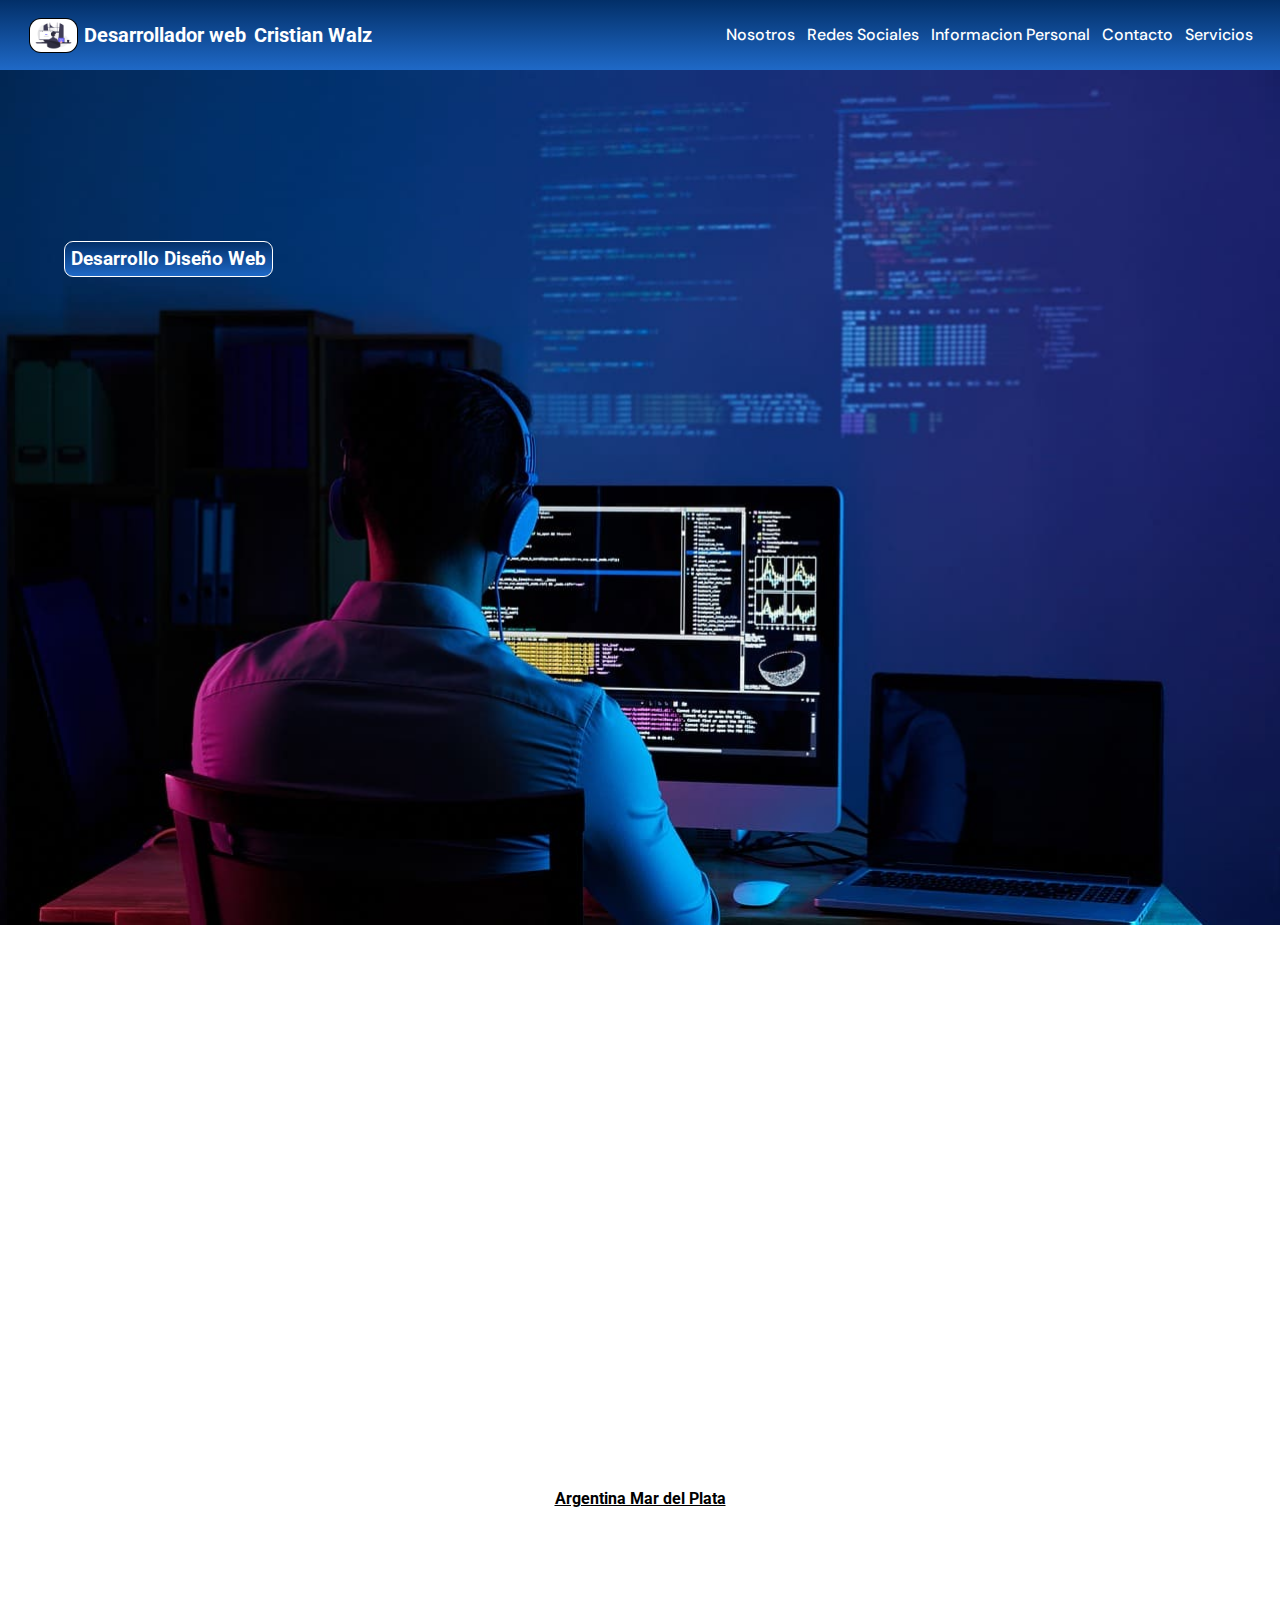
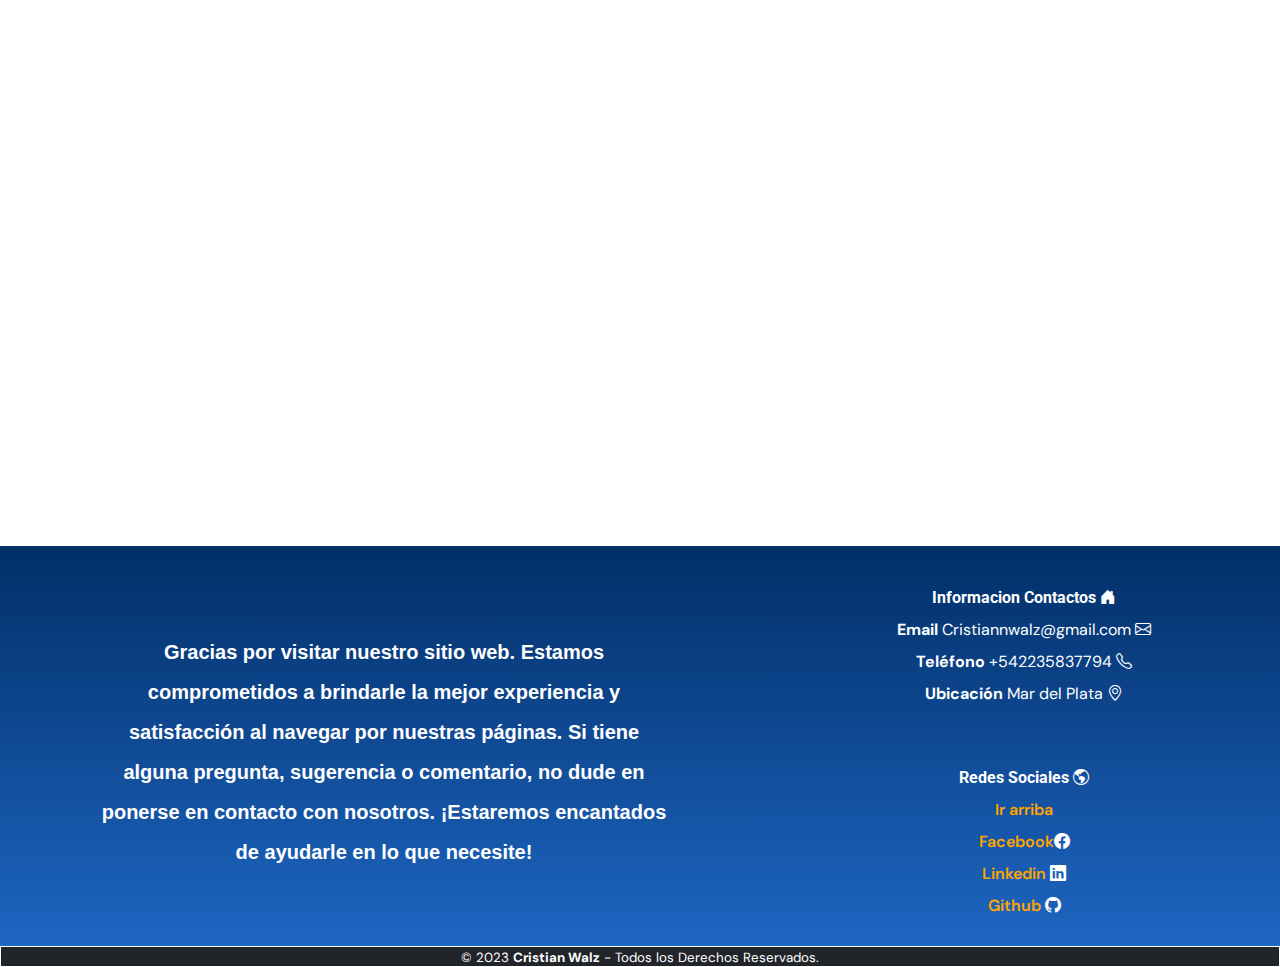
<file: index.html>
<!DOCTYPE html>
<html lang="en">
  <head>
    <meta charset="UTF-8" />
    <meta http-equiv="X-UA-Compatible" content="IE=edge" />
    <meta name="viewport" content="width=device-width, initial-scale=1.0" />
    <meta name="description" content="Diseño web y páginas web a medida - Mar del Plata">
    <title>Nosotros / Diseño Web Mar del Plata</title>
    <link
      rel="stylesheet"
      href="https://cdn.jsdelivr.net/npm/bootstrap-icons@1.10.5/font/bootstrap-icons.css"
    />
    <link
      href="https://cdn.jsdelivr.net/npm/bootstrap@5.3.0-alpha3/dist/css/bootstrap.min.css"
      rel="stylesheet"
      integrity="sha384-KK94CHFLLe+nY2dmCWGMq91rCGa5gtU4mk92HdvYe+M/SXH301p5ILy+dN9+nJOZ"
      crossorigin="anonymous"
    />
    <link rel="preconnect" href="https://fonts.googleapis.com">
    <link rel="preconnect" href="https://fonts.gstatic.com" crossorigin>
    <link href="https://fonts.googleapis.com/css2?family=DM+Sans:wght@500&family=Roboto+Slab:wght@300;400;500;600&family=Roboto:wght@300;400;500&display=swap" rel="stylesheet">
    <link rel="stylesheet" href="css/styles.css">
  </head>
  <body>
    <header class="header-wrapper">
      <div class="left-container">
        <img class="img__left" src="./img/iconoindex.png" alt="Logo" />
        <div class="titles">
          <h1 class="titles__index">Desarrollador web</h1>
          <h2 class="titles__index">Cristian Walz</h2>
        </div>
      </div>
      <nav>
        <ul class="nav-index">
          <li class="list__index"><a href="./index.html">Nosotros</a></li>
          <li class="list__index">
            <a href="./pages/redesociales.html">Redes Sociales</a>
          </li>
          <li class="list__index">
            <a href="./pages/informacionpersonal.html">Informacion Personal</a>
          </li>
          <li class="list__index">
            <a href="./pages/contacto.html">Contacto</a>
          </li>
          <li class="list__index">
            <a href="./pages/servicios.html">Servicios</a>
          </li>
        </ul>
      </nav>
    </header>
    <main>
      <section>
        <div class="wrapper-index">
          <h3 class="wrapper-index__title">Desarrollo Diseño Web</h3>
          <img class="wrapper-index__img" src="./img/desarrollo.jpg" alt="" />
        </div>
        <div class="wrapper-center">
          <div class="container-text-center">
            <h2 class="container-text-center__title1">DISEÑO WEB</h2>
            <h3 class="container-text-center__title">
              ¿Que es el <span class="container-text-center__disenio">Diseño Web</span> y
              porque lo necesito?
            </h3>
            <p class="container-text-center__description">
              Diseño web es la integración de textos, gráficos, imágenes, vídeo,
              animaciones, sonido para poder ser tratado digitalmente. Llevadas
              a cabo por profesionales con el fin de elaborar estructura de
              sitios y páginas web. El diseño web es diferente del desarrollo
              web, que se refiere a la codificación real para que un sitio web
              funcione. La importancia del diseño web es clara, es la vidridera
              de su negocio hacia el cliente. Un Diseño de sitio web es una
              parte importante de la estrategia de marketing de cualquier
              empresa y debe diseñarse pensando en el usuario/ cliente.-
            </p>
              <button class="container-text-center__btn"><a href="https://wa.me/542235837794?text=Hola%20te%20contacto%20por%20la%20p%C3%A1gina%20web">Whatsapp <i class="bi bi-whatsapp"></i></a></button>
            </div>
            <div class="wrapper-center__container">
              <img
                class="wrapper-center__img"
                src="./img/Programando.png"
                alt="Computadora"
              />
            </div>
        </div>
      </section>
      <div class="container-iframe">
        <h4 class="container-iframe__title">Argentina Mar del Plata</h4>
        <iframe
          class="container-iframe__iframe"
          src="https://www.google.com/maps/embed?pb=!1m14!1m12!1m3!1d35561.46586065419!2d-57.60377087127283!3d-38.018668815677195!2m3!1f0!2f0!3f0!3m2!1i1024!2i768!4f13.1!5e0!3m2!1ses!2sar!4v1684777776491!5m2!1ses!2sar"
          width="600"
          height="450"
          style="border: 0"
          allowfullscreen=""
          loading="lazy"
          referrerpolicy="no-referrer-when-downgrade"
        ></iframe>
    </main>
    <script
      src="https://cdn.jsdelivr.net/npm/bootstrap@5.3.0-alpha3/dist/js/bootstrap.bundle.min.js"
      integrity="sha384-ENjdO4Dr2bkBIFxQpeoTz1HIcje39Wm4jDKdf19U8gI4ddQ3GYNS7NTKfAdVQSZe"
      crossorigin="anonymous"
    ></script>
    <footer class="footer_wrapper">
      <section class="container-footer">
      <div class="column-1">
        <p>Gracias por visitar nuestro sitio web. Estamos comprometidos a brindarle la mejor experiencia y satisfacción al navegar por nuestras páginas. Si tiene alguna pregunta, sugerencia o comentario, no dude en ponerse en contacto con nosotros. ¡Estaremos encantados de ayudarle en lo que necesite!</p> <!-- <button class="container-text-center__btn" --><!-- <a href="https://wa.me/542235837794?text=Hola%20te%20contacto%20por%20la%20p%C3%A1gina%20web">Whatsapp <i class="bi bi-whatsapp"></i></a></button></p> -->
      </div>
      <div class="column-2">
        <h4>Informacion Contactos <i class="bi bi-house-door-fill"></i></h4>
        <ul>
          <li><b>Email</b> Cristiannwalz@gmail.com <i class="bi bi-envelope"></i></li>
          <li><b>Teléfono</b> +542235837794 <i class="bi bi-telephone"></i></li>
          <li><b>Ubicación</b> Mar del Plata <i class="bi bi-geo-alt"></i></li>
        </ul>
      </div>
      <nav class="column-3">
        <h4>Redes Sociales <i class="bi bi-globe-americas"></i></h4>
        <ul class="list-column3">
          <li>
            <a class="column3__a" href="./index.html">Ir arriba</a>
          </li>
          <li><a class="column3__a" href="https://www.facebook.com/CristiaanWalz/">Facebook</a><i class="bi bi-facebook"></i> </li>
          <li><a class="column3__a" href="https://www.linkedin.com/in/cristian-walz-06b20a224/">Linkedin</a>  <i class="bi bi-linkedin"></i></li>
          <li><a class="column3__a" href="https://github.com/CristianWalz">Github</a>      <i class="bi bi-github"></i></li>
        </ul>
      </nav>
      <div class="column-4">
        <small>
          &copy; 2023 <b>Cristian Walz</b> - Todos los Derechos
          Reservados.</small>
      </div>
    </section>
    </footer>
  </body>
</html>
</file>
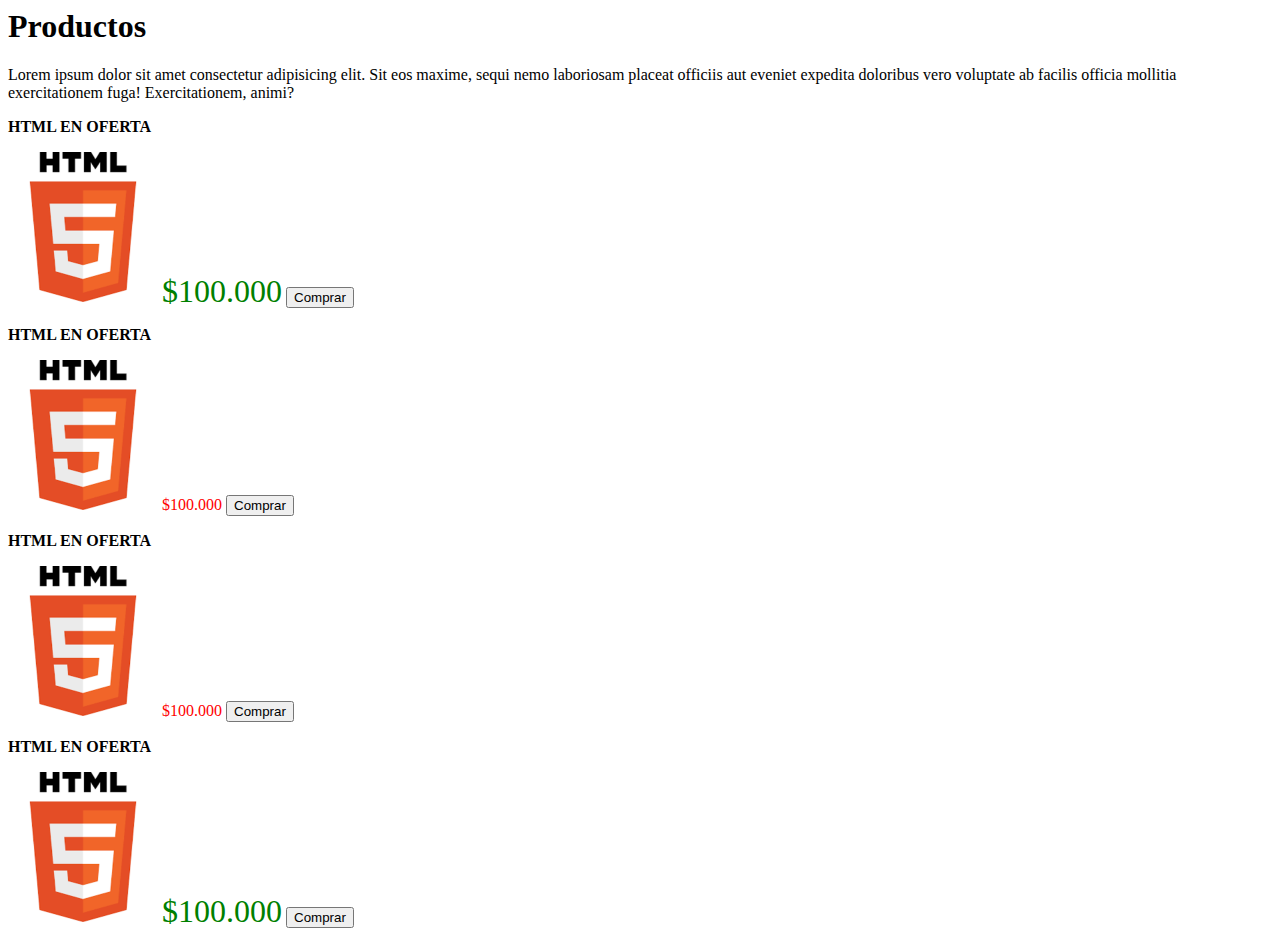
<file: Bem/bem.html>
<html lang="en">
  <head>
    <meta charset="UTF-8" />
    <meta http-equiv="X-UA-Compatible" content="IE=edge" />
    <meta name="viewport" content="width=device-width, initial-scale=1.0" />
    <title>Document</title>
    <link rel="stylesheet" href="./bem.css" />
  </head>
  <body>
    <header></header>
    <section class="container">
      <h1 class="container__tittle">Productos</h1>
      <p class="container__p">
        Lorem ipsum dolor sit amet consectetur adipisicing elit. Sit eos maxime,
        sequi nemo laboriosam placeat officiis aut eveniet expedita doloribus
        vero voluptate ab facilis officia mollitia exercitationem fuga!
        Exercitationem, animi?
      </p>
    </section>
    <div class="card">
      <h3 class="card__tittle">HTML EN OFERTA</h3>
      <img class="card__img" src="../img/html.png" alt="html" />
      <span class="card__precio-destacada">$100.000</span>
      <button class="card__btn">Comprar</button>
    </div>
    <div class="card">
      <h3 class="card__tittle">HTML EN OFERTA</h3>
      <img class="card__img" src="../img/html.png" alt="html" />
      <span class="card__precio">$100.000</span>
      <button class="card__btn">Comprar</button>
    </div>
    <div class="card">
      <h3 class="card__tittle">HTML EN OFERTA</h3>
      <img class="card__img" src="../img/html.png" alt="html" />
      <span class="card__precio">$100.000</span>
      <button class="card__btn">Comprar</button>
    </div>
    <div class="card">
      <h3 class="card__tittle">HTML EN OFERTA</h3>
      <img class="card__img" src="../img/html.png" alt="html" />
      <span class="card__precio-destacada">$100.000</span>
      <button class="card__btn">Comprar</button>
    </div>
  </body>
</html>
</file>
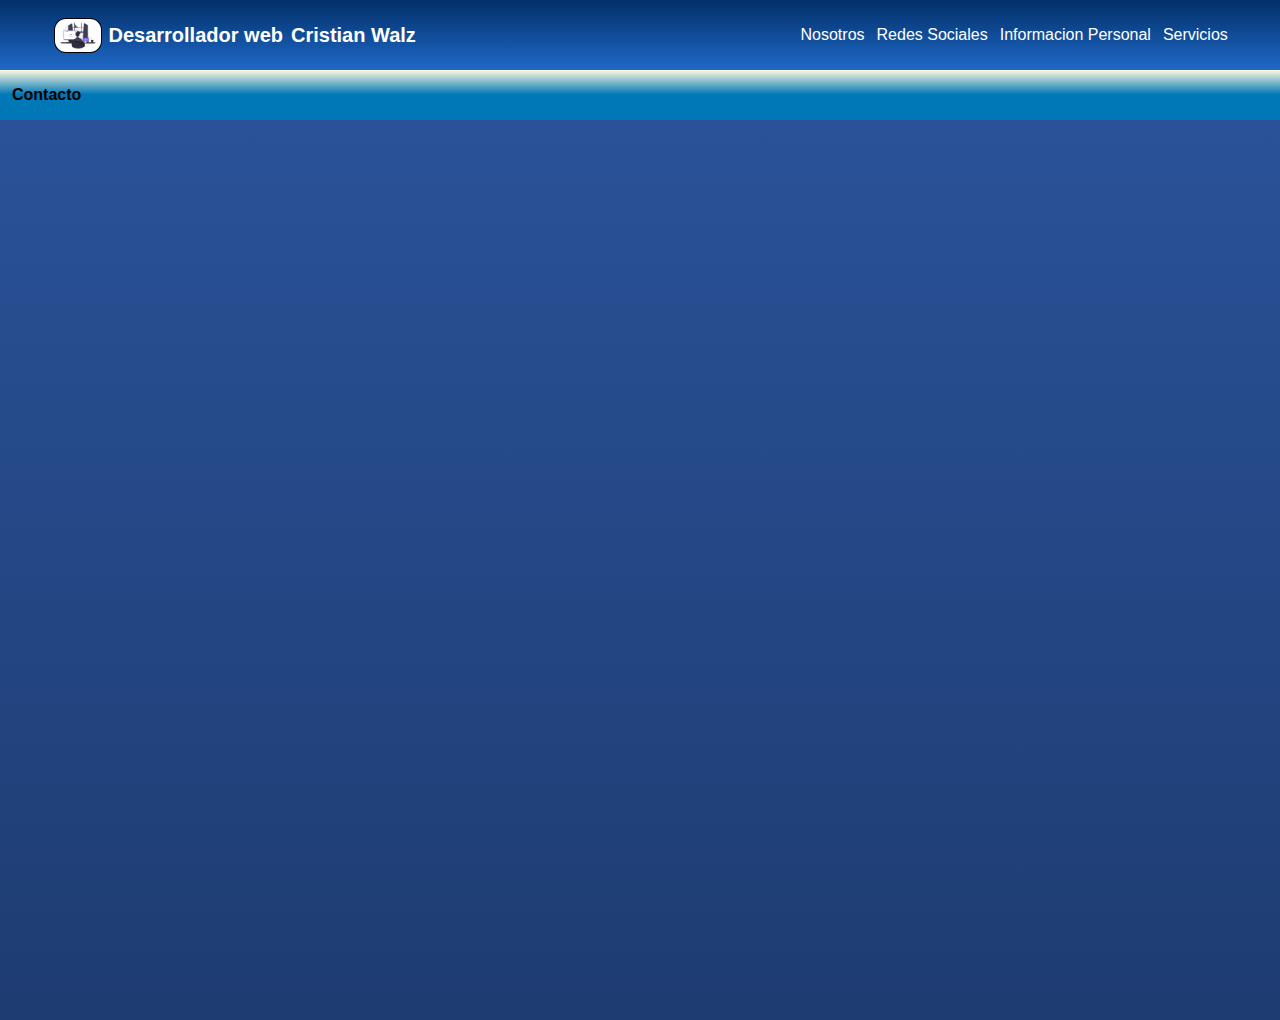
<file: pages/contacto.html>
<!DOCTYPE html>
<html lang="en">
  <head>
    <meta charset="UTF-8" />
    <meta http-equiv="X-UA-Compatible" content="IE=edge" />
    <meta name="viewport" content="width=device-width, initial-scale=1.0" />
    <title>Contacto</title>
    <meta name="description" content="Contacto - Mar del plata" />
    <link
      rel="stylesheet"
      href="https://cdn.jsdelivr.net/npm/bootstrap-icons@1.10.5/font/bootstrap-icons.css"
    />
    <link rel="stylesheet" href="../css/styles.css" />
  </head>
  <body>
    <header class="header-wrapper">
      <div class="left-container">
        <img class="img__left" src="../img/iconoindex.png" alt="" />
        <div class="titles">
          <h1 class="titles__index">Desarrollador web</h1>
          <h2 class="titles__index">Cristian Walz</h2>
        </div>
      </div>
      <nav>
        <ul class="nav-index">
          <li class="list__index"><a href="../index.html">Nosotros</a></li>
          <li class="list__index">
            <a href="./redesociales.html">Redes Sociales</a>
          </li>
          <li class="list__index">
            <a href="./informacionpersonal.html">Informacion Personal</a>
          </li>
          <li class="list__index">
            <a href="./servicios.html">Servicios</a>
          </li>
        </ul>
      </nav>
    </header>
    <main>
      <div>
        <ol class="barra-informacionpersonal">
          <li>Contacto</li>
        </ol>
      </div>
      <section class="contact-wrapper">
        <div class="contact-container">
          <form class="contact-form" action="">
            <label for="nombre-y-apellido"
              >Nombre y Apellido <i class="bi bi-pencil-fill"></i
            ></label>
            <input class="contact-form__inputext" type="text" value="" />

            <label for="email">Email <i class="bi bi-envelope-at"></i></label>
            <input class="contact-form__inputext" type="email" value="" />

            <label for="telefono"
              >Teléfono <i class="bi bi-telephone"></i
            ></label>
            <input
              class="contact-form__inputext"
              type="number"
              value="Nùmero"
              placeholder="Ingrese su número"
            />

            <label for=""
              >Motivo de consulta <i class="bi bi-chat-dots"></i
            ></label>
            <textarea
              name="message"
              id="message"
              placeholder="Ingrese su motivo"
              cols="30"
              rows="10"
            ></textarea>

            <input class="contact-form__inputsubmit" type="submit" />
            <input
              class="contact-form__inputsubmitRed"
              type="submit"
              value="Resetear formulario"
            />
          </form>
        </div>
      </section>
    </main>
  </body>
</html>
</file>
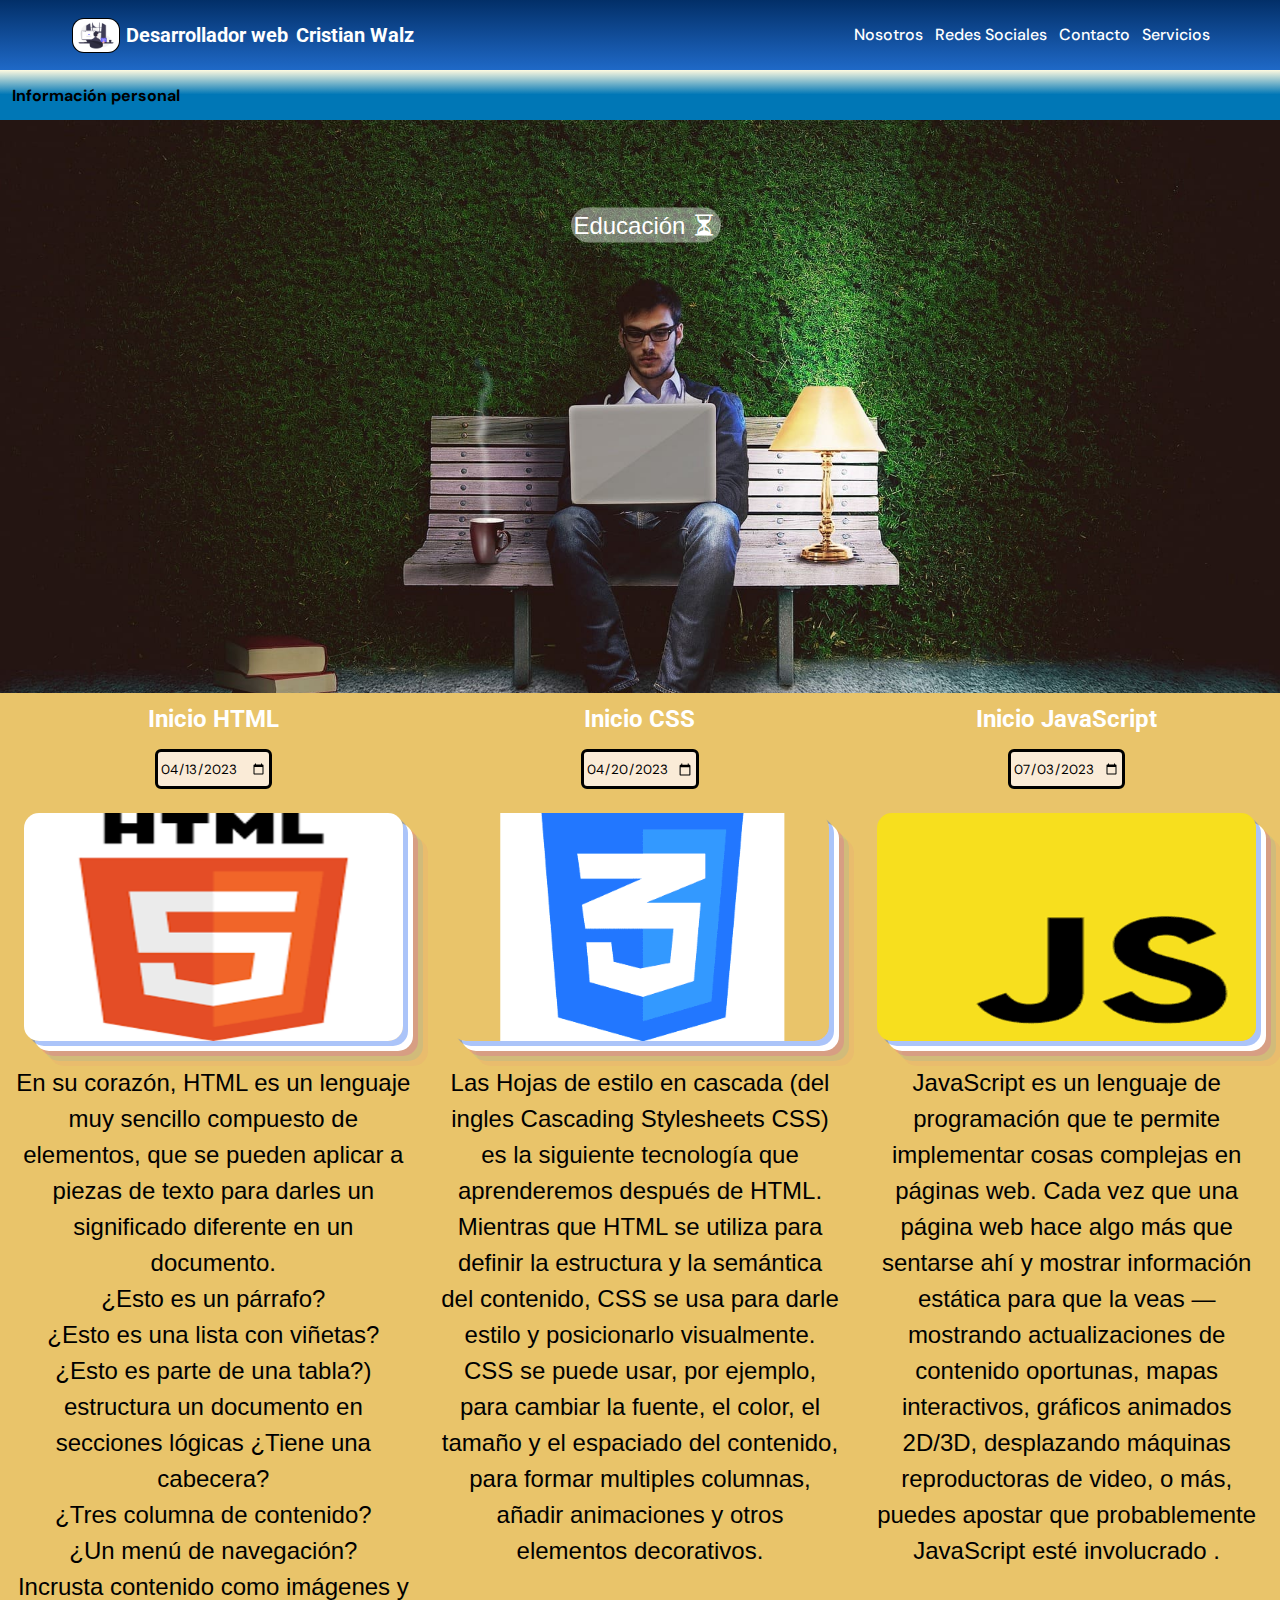
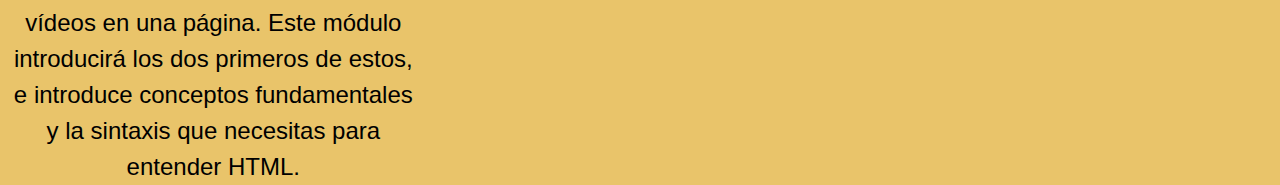
<file: pages/informacionpersonal.html>
<!DOCTYPE html>
<html lang="en">
  <head>
    <meta charset="UTF-8" />
    <meta http-equiv="X-UA-Compatible" content="IE=edge" />
    <meta name="viewport" content="width=device-width, initial-scale=1.0" />
    <title>Informacion personal</title>
    <meta name="description" content="Informacion personal - Mar del Plata" />
    <link
      rel="stylesheet"
      href="https://cdn.jsdelivr.net/npm/bootstrap-icons@1.10.5/font/bootstrap-icons.css"
    />
    <link rel="preconnect" href="https://fonts.googleapis.com" />
    <link rel="preconnect" href="https://fonts.gstatic.com" crossorigin />
    <link
      href="https://fonts.googleapis.com/css2?family=DM+Sans:wght@500&family=Roboto+Slab:wght@300;400;500;600&family=Roboto:wght@300;400;500&display=swap"
      rel="stylesheet"
    />
    <link rel="stylesheet" href="../css/styles.css" />
  </head>
  <body>
    <header class="header-wrapper">
      <div class="left-container">
        <img class="img__left" src="../img/iconoindex.png" alt="" />
        <div class="titles">
          <h1 class="titles__index">Desarrollador web</h1>
          <h2 class="titles__index">Cristian Walz</h2>
        </div>
      </div>
      <nav>
        <ul class="nav-index">
          <li class="list__index"><a href="../index.html">Nosotros</a></li>
          <li class="list__index">
            <a href="./redesociales.html">Redes Sociales</a>
          </li>
          <li class="list__index">
            <a href="./contacto.html">Contacto</a>
          </li>
          <li class="list__index">
            <a href="./servicios.html">Servicios</a>
          </li>
        </ul>
      </nav>
    </header>
    <main>
      <div>
        <ol class="barra-informacionpersonal">
          <li>Información personal</li>
        </ol>
      </div>
      <!-- <div class="educacion-informacionpersonal">
        <h3>Educación</h3>
      </div> -->
      <section>
        <div class="container">
          <p class="container__description">
            Educación <i class="bi bi-hourglass-split"></i>
          </p>
          <img class="container__img" src="../img/infpersonal.jpg" alt="" />
        </div>
      </section>
      <section class="wrapper_imginformacionpersonal">
        <div class="info-html">
          <h4>Inicio HTML</h4>
          <input
            class="input__"
            type="date"
            value="2023-04-13"
            min="2023-04-01"
            max="2023-04-30"
          />
          <img src="../img/html.png" alt="html" />
          <p>
            En su corazón, HTML es un lenguaje muy sencillo compuesto de
            elementos, que se pueden aplicar a piezas de texto para darles un
            significado diferente en un documento.
          </p>
          <p>¿Esto es un párrafo?</p>
          <p>¿Esto es una lista con viñetas?</p>
          <p>¿Esto es parte de una tabla?)</p>
          <p>
            estructura un documento en secciones lógicas ¿Tiene una cabecera?
          </p>
          <p>¿Tres columna de contenido?</p>
          <p>¿Un menú de navegación?</p>
          <p>
            Incrusta contenido como imágenes y vídeos en una página. Este módulo
            introducirá los dos primeros de estos, e introduce conceptos
            fundamentales y la sintaxis que necesitas para entender HTML.
          </p>
        </div>
        <div class="info-css">
          <h4>Inicio CSS</h4>
          <input
            class="input__"
            type="date"
            name=""
            value="2023-04-20"
            min="2023-04-01"
            max="2023-04-30"
          />
          <img src="../img/csspng.png" alt="css" />
          <p>
            Las Hojas de estilo en cascada (del ingles Cascading Stylesheets
            CSS) es la siguiente tecnología que aprenderemos después de HTML.
            Mientras que HTML se utiliza para definir la estructura y la
            semántica del contenido, CSS se usa para darle estilo y posicionarlo
            visualmente. CSS se puede usar, por ejemplo, para cambiar la fuente,
            el color, el tamaño y el espaciado del contenido, para formar
            multiples columnas, añadir animaciones y otros elementos
            decorativos.
          </p>
        </div>
        <div class="info-javascript">
          <h4>Inicio JavaScript</h4>
          <input
            class="input__"
            type="date"
            value="2023-07-03"
            min="2023-07-01"
            max="2023-07-30"
          />
          <img src="../img/javascript.png" alt="javascript" />
          <p>
            JavaScript es un lenguaje de programación que te permite implementar
            cosas complejas en páginas web. Cada vez que una página web hace
            algo más que sentarse ahí y mostrar información estática para que la
            veas — mostrando actualizaciones de contenido oportunas, mapas
            interactivos, gráficos animados 2D/3D, desplazando máquinas
            reproductoras de video, o más, puedes apostar que probablemente
            JavaScript esté involucrado .
          </p>
        </div>
      </section>
    </main>
  </body>
</html>
</file>
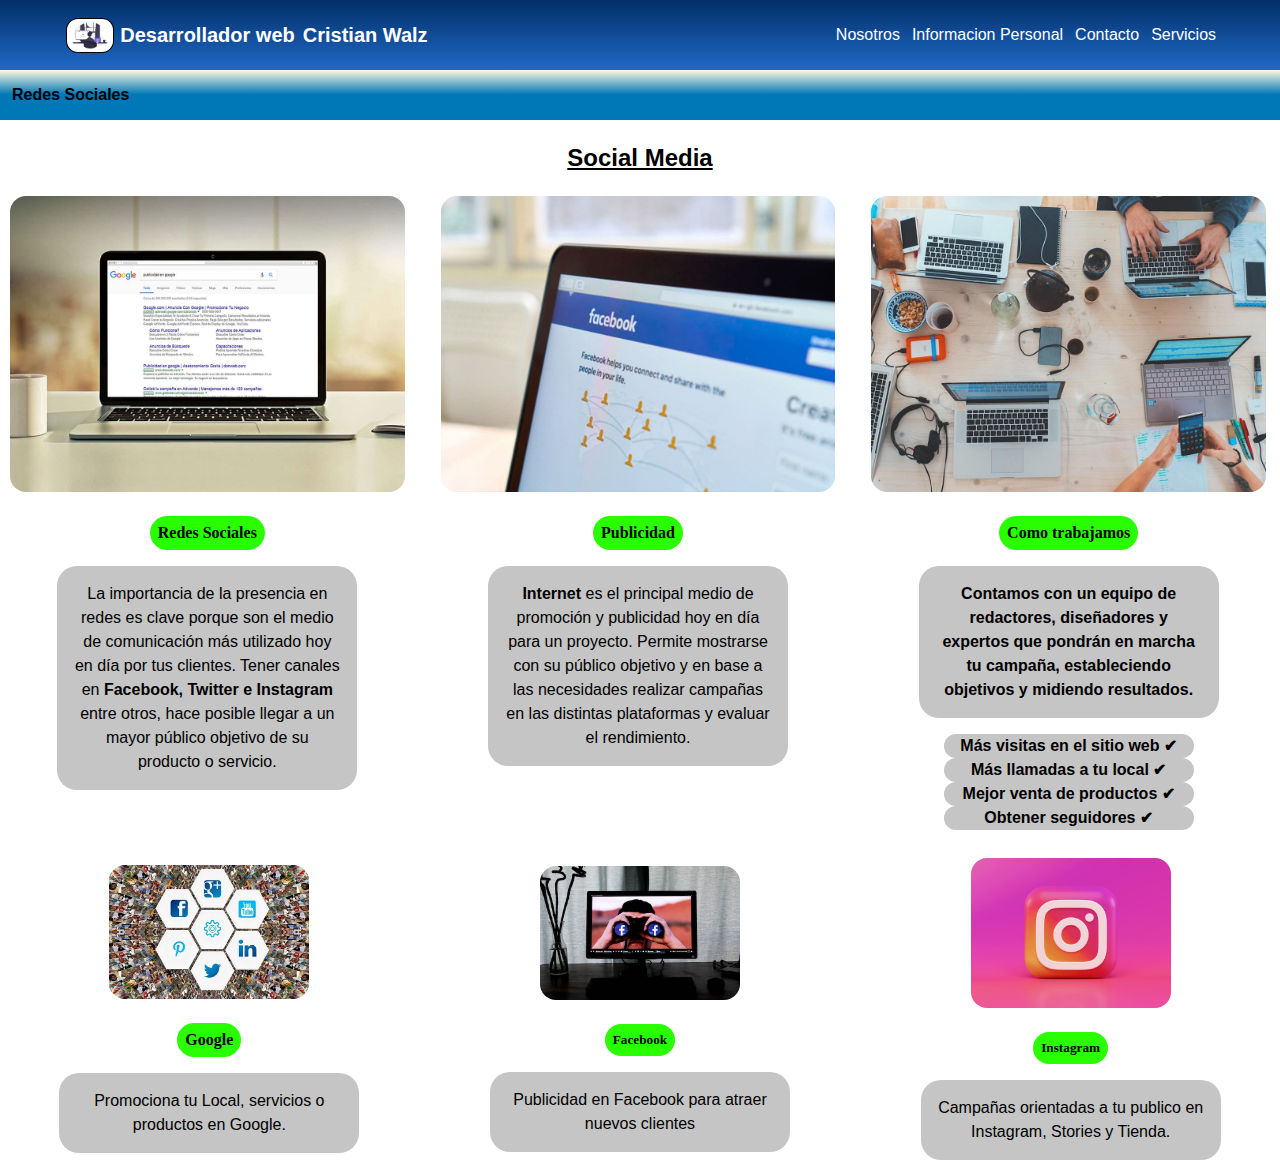
<file: pages/redesociales.html>
<!DOCTYPE html>
<html lang="en">
  <head>
    <meta charset="UTF-8" />
    <meta http-equiv="X-UA-Compatible" content="IE=edge" />
    <meta name="viewport" content="width=device-width, initial-scale=1.0" />
    <title>Redes Sociales</title>
    <meta name="description" content="Redes Sociales - Mar del Plata">
    <link rel="stylesheet" href="../css/styles.css" />
  </head>
  <body>
    <header class="header-wrapper">
      <div class="left-container">
        <img class="img__left" src="../img/iconoindex.png" alt="" />
        <div class="titles">
          <h1 class="titles__index">Desarrollador web</h1>
          <h2 class="titles__index">Cristian Walz</h2>
        </div>
      </div>
      <nav>
        <ul class="nav-index">
          <li class="list__index"><a href="../index.html">Nosotros</a></li>
          <li class="list__index">
            <a href="./informacionpersonal.html">Informacion Personal</a>
          </li>
          <li class="list__index">
            <a href="./contacto.html">Contacto</a>
          </li>
          <li class="list__index">
            <a href="./servicios.html">Servicios</a>
          </li>
        </ul>
      </nav>
    </header>
    <main>
      <div>
        <ol class="barra-informacionpersonal">
          <li>Redes Sociales</li>
        </ol>
      </div>
      <h2 class="title__one">Social Media</h2>
      <section class="wrapper-media-section">
        <div class="container-media-section animation-1">
          <img class="container-media-section__image" src="../img/g1.jpg" alt="" />
          <h4 class="container-media-section__title">Redes Sociales</h4>
          <p class="container-media-section__description">
            La importancia de la presencia en redes es clave porque son el medio
            de comunicación más utilizado hoy en día por tus clientes. Tener
            canales en <strong> Facebook, Twitter e Instagram </strong> entre
            otros, hace posible llegar a un mayor público objetivo de su
            producto o servicio.
          </p>
        </div>
        <div class="container-media-section--hidden">
          <img
            class="container-media-section__image hidden"
            src="../img/g..1.jpg"
            alt=""
          />
          <h4 class="container-media-section__title">Google</h4>
          <p class="container-media-section__description">
            Promociona tu Local, servicios o productos en Google.
          </p>
        </div>
        <div class="container-media-section animation-2">
          <img class="container-media-section__image" src="../img/g2.jpg" alt="" />
          <h4 class="container-media-section__title">Publicidad</h4>
          <p class="container-media-section__description">
            <strong>Internet</strong> es el principal medio de promoción y
            publicidad hoy en día para un proyecto. Permite mostrarse con su
            público objetivo y en base a las necesidades realizar campañas en
            las distintas plataformas y evaluar el rendimiento.
          </p>
        </div>
        <div class="container-media-section--hidden">
          <img
            class="container-media-section__image hidden"
            src="../img/g.2.jpg"
            alt=""
          />
          <h5 class="container-media-section__title">Facebook</h5>
          <p class="container-media-section__description">
            Publicidad en Facebook para atraer nuevos clientes
          </p>
        </div>
        <div class="container-media-section animation-3">
          <img class="container-media-section__image" src="../img/g3.jpg" alt="" />
          <h4 class="container-media-section__title">Como trabajamos</h4>
          <p class="container-media-section__description">
            <b
              >Contamos con un equipo de redactores, diseñadores y expertos que
              pondrán en marcha tu campaña, estableciendo objetivos y midiendo
              resultados.</b
            >
            <p class="description">Más visitas en el sitio web &#10004</s> <!-- &#10004 Genera una tilde de bien -->
            <p class="description">Más llamadas a tu local &#10004</p>
            <p class="description">Mejor venta de productos &#10004</p>
            <p class="description">Obtener seguidores &#10004</p>
          </p>
        </div>
        <div class="container-media-section--hidden">
          <img
            class="container-media-section__image hidden"
            src="../img/g.1.jpg"
            alt=""
          />
          <h5 class="container-media-section__title">Instagram</h5>
          <p class="container-media-section__description">
            Campañas orientadas a tu publico en Instagram, Stories y Tienda.
          </p>
        </div>
      </section>
    </main>
  </body>
</html>
</file>
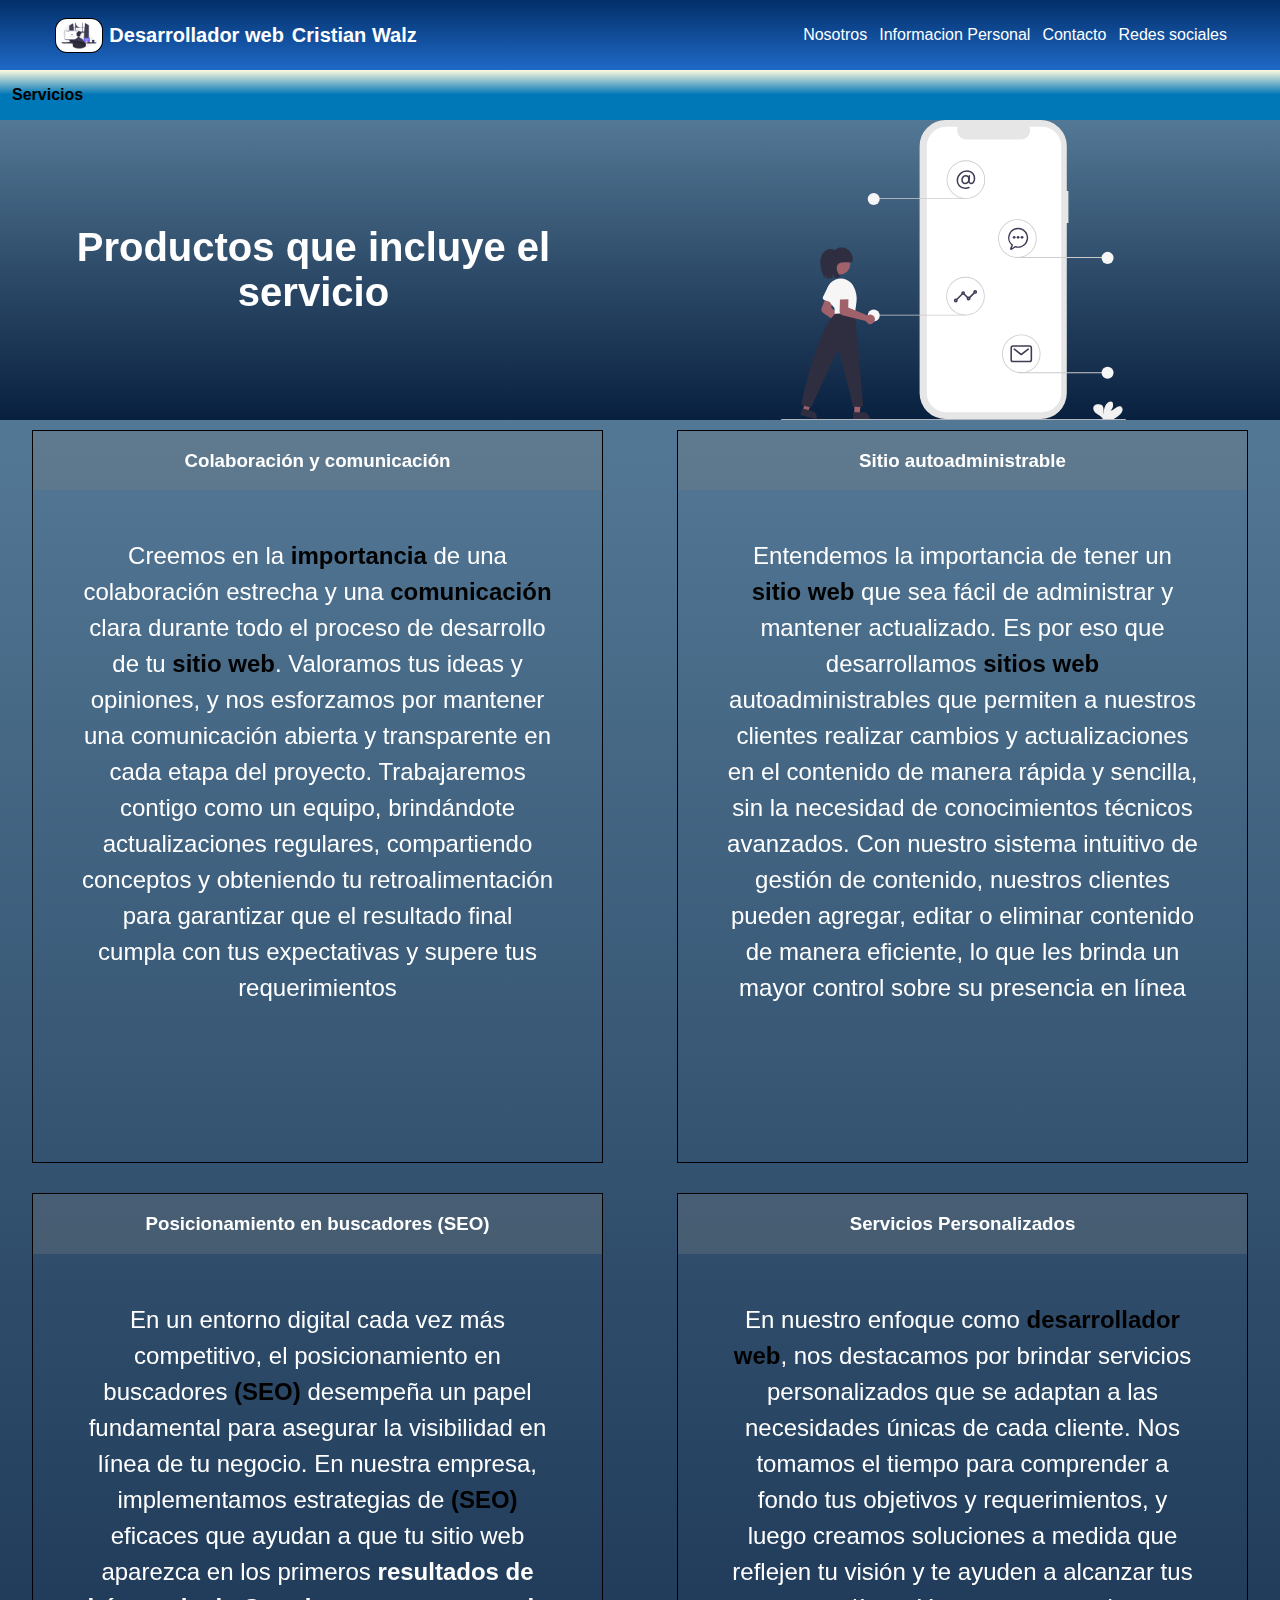
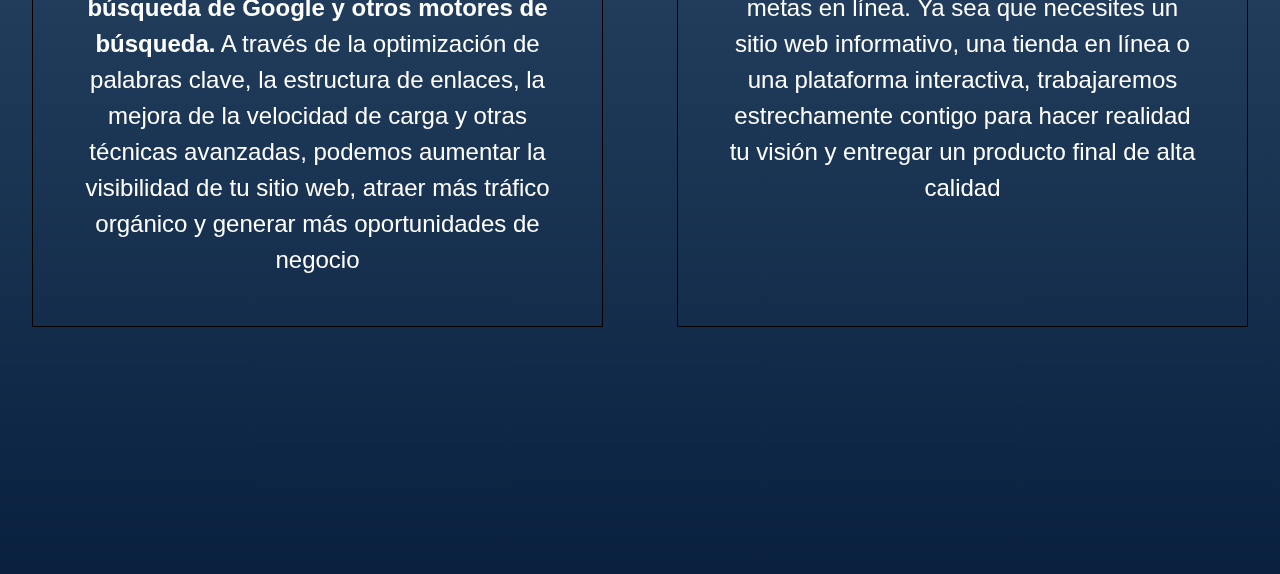
<file: pages/servicios.html>
<!DOCTYPE html>
<html lang="en">
  <head>
    <meta charset="UTF-8" />
    <meta http-equiv="X-UA-Compatible" content="IE=edge" />
    <meta name="viewport" content="width=device-width, initial-scale=1.0" />
    <title>Servicios</title>
    <meta name="description" content="Servicios - Mar del Plata" />
    <link href="https://unpkg.com/aos@2.3.1/dist/aos.css" rel="stylesheet" />
    <link rel="stylesheet" href="../css/styles.css" />
  </head>
  <body>
    <header class="header-wrapper">
      <div class="left-container">
        <img class="img__left" src="../img/iconoindex.png" alt="" />
        <div class="titles">
          <h1 class="titles__index">Desarrollador web</h1>
          <h2 class="titles__index">Cristian Walz</h2>
        </div>
      </div>
      <nav>
        <ul class="nav-index">
          <li class="list__index"><a href="../index.html">Nosotros</a></li>
          <li class="list__index">
            <a href="../pages/informacionpersonal.html">Informacion Personal</a>
          </li>
          <li class="list__index">
            <a href="../pages/contacto.html">Contacto</a>
          </li>
          <li class="list__index">
            <a href="../pages/redesociales.html">Redes sociales</a>
          </li>
        </ul>
      </nav>
    </header>
    <main>
      <div>
        <ol class="barra-informacionpersonal">
          <li>Servicios</li>
        </ol>
      </div>
      <div class="container-redes">
        <h3
          class="container-redes__title"
          data-aos="zoom-in"
          data-aos-delay="300"
          data-aos-duration="1000"
        >
          Productos que incluye el servicio
        </h3>
        <img
          class="container-redes__img"
          src="../img/Redesociales2.svg"
          alt=""
        />
      </div>
      <section class="wrapper-card">
        <div
          class="card"
          data-aos="zoom-in-left"
          data-aos-anchor="#example-anchor"
          data-aos-offset="500"
          data-aos-duration="2000"
        >
          <h3 class="card__title">Colaboración y comunicación</h3>
          <p class="card__description">
            Creemos en la <strong>importancia</strong> de una colaboración
            estrecha y una <strong>comunicación</strong> clara durante todo el
            proceso de desarrollo de tu <strong>sitio web</strong>. Valoramos
            tus ideas y opiniones, y nos esforzamos por mantener una
            comunicación abierta y transparente en cada etapa del proyecto.
            Trabajaremos contigo como un equipo, brindándote actualizaciones
            regulares, compartiendo conceptos y obteniendo tu retroalimentación
            para garantizar que el resultado final cumpla con tus expectativas y
            supere tus requerimientos
          </p>
        </div>
        <div
          class="card"
          data-aos="zoom-in-right"
          data-aos-anchor="#example-anchor"
          data-aos-offset="500"
          data-aos-duration="2000"
        >
          <h3 class="card__title">Sitio autoadministrable</h3>
          <p class="card__description">
            Entendemos la importancia de tener un <strong>sitio web</strong> que
            sea fácil de administrar y mantener actualizado. Es por eso que
            desarrollamos <strong>sitios web</strong> autoadministrables que
            permiten a nuestros clientes realizar cambios y actualizaciones en
            el contenido de manera rápida y sencilla, sin la necesidad de
            conocimientos técnicos avanzados. Con nuestro sistema intuitivo de
            gestión de contenido, nuestros clientes pueden agregar, editar o
            eliminar contenido de manera eficiente, lo que les brinda un mayor
            control sobre su presencia en línea
          </p>
        </div>
        <div
          class="card"
          data-aos="zoom-in-left"
          data-aos-anchor="#example-anchor"
          data-aos-offset="500"
          data-aos-duration="2000"
        >
          <h3 class="card__title">Posicionamiento en buscadores (SEO)</h3>
          <p class="card__description">
            En un entorno digital cada vez más competitivo, el posicionamiento
            en buscadores <strong>(SEO)</strong> desempeña un papel fundamental
            para asegurar la visibilidad en línea de tu negocio. En nuestra
            empresa, implementamos estrategias de
            <strong>(SEO)</strong> eficaces que ayudan a que tu sitio web
            aparezca en los primeros
            <b>resultados de búsqueda de Google y otros motores de búsqueda.</b>
            A través de la optimización de palabras clave, la estructura de
            enlaces, la mejora de la velocidad de carga y otras técnicas
            avanzadas, podemos aumentar la visibilidad de tu sitio web, atraer
            más tráfico orgánico y generar más oportunidades de negocio
          </p>
        </div>
        <div
          class="card"
          data-aos="zoom-in-right"
          data-aos-anchor="#example-anchor"
          data-aos-offset="500"
          data-aos-duration="2000"
        >
          <h3 class="card__title">Servicios Personalizados</h3>
          <p class="card__description">
            En nuestro enfoque como <strong>desarrollador web</strong>, nos
            destacamos por brindar servicios personalizados que se adaptan a las
            necesidades únicas de cada cliente. Nos tomamos el tiempo para
            comprender a fondo tus objetivos y requerimientos, y luego creamos
            soluciones a medida que reflejen tu visión y te ayuden a alcanzar
            tus metas en línea. Ya sea que necesites un sitio web informativo,
            una tienda en línea o una plataforma interactiva, trabajaremos
            estrechamente contigo para hacer realidad tu visión y entregar un
            producto final de alta calidad
          </p>
        </div>
        <div
          class="card-5"
          data-aos="flip-up"
          data-aos-duration="500"
          data-aos-delay="300"
        >
          <h3 class="card__title">Email Marketing</h3>
          <p class="card__description">
            Proveemos las herramientas necesarias para que los visitantes del
            sitio puedan inscribirse en tu lista de correo.
          </p>
        </div>
      </section>
    </main>
    <script src="https://unpkg.com/aos@2.3.1/dist/aos.js"></script>
    <script>
      AOS.init();
    </script>
  </body>
</html>
</file>
<file: css/styles.css>
@charset "UTF-8";
/* base: Aquí puedes colocar los estilos base de tu proyecto, como estilos para elementos HTML (body, p, h1, etc.) y estilos generales. */
* {
  margin: 0;
  padding: 0;
  box-sizing: border-box;
  font-family: "DM Sans", sans-serif;
}

a {
  text-decoration: none;
  color: white;
  font-weight: 600;
  white-space: nowrap;
}

ul,
ol,
li {
  list-style-type: none;
}

p {
  font-family: Arial, Helvetica, sans-serif;
}

h1,
h2,
h3,
h4,
h5,
h6 {
  font-family: "Roboto", sans-serif;
}

.header-wrapper {
  background-image: linear-gradient(#022f68, #1f69c7);
  display: flex;
  justify-content: space-evenly;
  align-items: center;
  height: 120px;
}
.header-wrapper .left-container {
  display: flex;
  flex-direction: column;
  align-items: center;
  text-align: center;
  width: 50%;
  margin: 6px;
  color: white;
}
.header-wrapper .left-container .img__left {
  height: 35px;
  border-radius: 12px;
  padding: 1px;
  background-color: black;
}
.header-wrapper .left-container .titles .titles__index {
  margin: 0;
  font-size: 1rem;
}
.header-wrapper .nav-index {
  line-height: 1.5;
  padding: 0;
  margin: 4px;
}
.header-wrapper .nav-index .list__index,
.header-wrapper .nav-index a {
  font-weight: 500;
  color: white;
}
.header-wrapper .nav-index .list__index:hover,
.header-wrapper .nav-index a:hover {
  transform: scale(1.1) translateY(-5px);
  color: red;
}

@media (min-width: 769px) and (max-width: 1024px) {
  .header-wrapper {
    display: flex;
    align-items: center;
  }
  .header-wrapper .left-container .img__left {
    display: flex;
  }
  .header-wrapper .nav-index {
    display: flex;
    flex-direction: row;
    gap: 12px;
    white-space: nowrap;
  }
}
@media (min-width: 769px) and (max-width: 1024px) {
  .header-wrapper {
    display: flex;
    align-items: center;
    height: 70px;
  }
  .header-wrapper .left-container {
    flex-direction: row;
    gap: 8px;
  }
  .header-wrapper .left-container .img__left {
    display: flex;
  }
  .header-wrapper .nav-index {
    display: flex;
    flex-direction: row;
    gap: 12px;
    white-space: nowrap;
  }
}
@media (min-width: 1024px) and (max-width: 2100px) {
  .header-wrapper {
    justify-content: space-around;
    align-items: center;
    height: 70px;
  }
  .header-wrapper .left-container {
    display: flex;
    flex-direction: row;
    gap: 6px;
  }
  .header-wrapper .left-container .titles {
    display: flex;
    flex-direction: row;
    gap: 8px;
  }
  .header-wrapper .left-container .titles .titles__index {
    font-size: 1.25rem;
    margin: 0;
  }
  .nav-index {
    display: flex;
    flex-direction: row;
    font-size: 1rem;
    gap: 12px;
    padding: 0;
    white-space: nowrap;
  }
}
/* FOOTER */
.container-footer {
  display: grid;
  background-image: linear-gradient(#022f68, #1f69c7);
  color: white;
  text-align: center;
  grid-template-columns: 100%;
  grid-template-rows: 1fr 150px 150px;
}
.container-footer .column-1 {
  padding-top: 12px;
  font-family: sans-serif;
}
.container-footer .column-1__img {
  width: 100%;
  height: 50px;
  object-fit: contain;
  margin: 6px 0 6px 0;
}
.container-footer .column-2 {
  line-height: 2rem;
  font-family: cursive;
}
.container-footer .column-3 {
  padding: 1rem;
  line-height: 1.5rem;
  font-family: cursive;
}
.container-footer .column-3 .column3__a {
  font-weight: 600;
  color: orange;
}
.container-footer .column-4 {
  font-family: system-ui, -apple-system, BlinkMacSystemFont, "Segoe UI", Roboto, Oxygen, Ubuntu, Cantarell, "Open Sans", "Helvetica Neue", sans-serif;
  border: solid 1px;
  background-color: #212529;
  color: white;
}

@media (min-width: 1024px) and (max-width: 2100px) {
  .container-footer {
    display: grid;
    background-image: linear-gradient(#022f68, #1f69c7);
    color: white;
    text-align: center;
    width: 100%;
    grid-template-columns: 1.5fr 1fr;
    grid-template-rows: 1fr 1fr;
    column-gap: 0;
    row-gap: 0;
  }
  .container-footer .column-1 {
    grid-row: 1/4;
    display: flex;
    flex-direction: row;
    align-items: center;
    margin: 0 2rem 0 2rem;
    line-height: 2;
  }
  .container-footer .column-1 p {
    font-size: 20px;
    font-weight: 600;
    margin: 0 4rem 0 4rem;
  }
  .container-footer .column-2 {
    grid-column: 2/4;
    display: flex;
    flex-direction: column;
    justify-content: center;
    line-height: 2;
    height: 200px;
  }
  .container-footer .column-3 {
    grid-column: 2/4;
    display: flex;
    flex-direction: column;
    line-height: 2;
    height: 100px;
  }
  .container-footer .column-3 .list-column3 {
    font-weight: 600;
  }
  .container-footer .column-3 .list-column3 .column3__a {
    color: orange;
    transition: transform 0.3s ease;
  }
  .container-footer .column-4 {
    grid-column: 1/4;
    text-align: center;
    background-color: #212529;
    color: white;
  }
}
.btn, .container-text-center__btn {
  display: inline-block;
  align-self: center;
  font-size: 15px;
  font-weight: bold;
  padding: 6px 6px;
  margin: 3px;
  letter-spacing: 1px;
  border-radius: 50px;
  background-color: rgb(45, 238, 45);
  color: white;
}

/* Animista */
.slide-in-bck-center {
  animation: slide-in-bck-center 0.7s cubic-bezier(0.25, 0.46, 0.45, 0.94) both;
}

/* ----------------------------------------------
 * Generated by Animista on 2023-6-13 16:15:34
 * Licensed under FreeBSD License.
 * See http://animista.net/license for more info. 
 * w: http://animista.net, t: @cssanimista
 * ---------------------------------------------- */
@keyframes slide-in-bck-center {
  0% {
    transform: translateZ(600px);
    opacity: 0;
  }
  100% {
    transform: translateZ(0);
    opacity: 1;
  }
}
.bounce-in-top {
  animation: bounce-in-top 1.1s both;
}

@keyframes bounce-in-top {
  0% {
    transform: translateY(-500px);
    animation-timing-function: ease-in;
    opacity: 0;
  }
  38% {
    transform: translateY(0);
    animation-timing-function: ease-out;
    opacity: 1;
  }
  55% {
    transform: translateY(-65px);
    animation-timing-function: ease-in;
  }
  72% {
    transform: translateY(0);
    animation-timing-function: ease-out;
  }
  81% {
    transform: translateY(-28px);
    animation-timing-function: ease-in;
  }
  90% {
    transform: translateY(0);
    animation-timing-function: ease-out;
  }
  95% {
    transform: translateY(-8px);
    animation-timing-function: ease-in;
  }
  100% {
    transform: translateY(0);
    animation-timing-function: ease-out;
  }
}
.bounce-in-top {
  animation: bounce-in-top 1.1s both;
}

@keyframes bounce-in-top {
  0% {
    transform: translateY(-500px);
    animation-timing-function: ease-in;
    opacity: 0;
  }
  38% {
    transform: translateY(0);
    animation-timing-function: ease-out;
    opacity: 1;
  }
  55% {
    transform: translateY(-65px);
    animation-timing-function: ease-in;
  }
  72% {
    transform: translateY(0);
    animation-timing-function: ease-out;
  }
  81% {
    transform: translateY(-28px);
    animation-timing-function: ease-in;
  }
  90% {
    transform: translateY(0);
    animation-timing-function: ease-out;
  }
  95% {
    transform: translateY(-8px);
    animation-timing-function: ease-in;
  }
  100% {
    transform: translateY(0);
    animation-timing-function: ease-out;
  }
}
.focus-in-contract-bck {
  animation: focus-in-contract-bck 1s cubic-bezier(0.25, 0.46, 0.45, 0.94) both;
}

@keyframes focus-in-contract-bck {
  0% {
    letter-spacing: 1em;
    transform: translateZ(300px);
    filter: blur(12px);
    opacity: 0;
  }
  100% {
    transform: translateZ(12px);
    filter: blur(0);
    opacity: 1;
  }
}
/* APERTURA MAIN INDEX  */
.wrapper-index {
  display: flex;
  position: relative;
}
.wrapper-index__title {
  display: flex;
  position: absolute;
  top: 20%;
  left: 5%;
  padding: 6px;
  border: solid 1px;
  border-radius: 9px;
  border-style: groove;
  border-color: white;
  color: white;
  background-image: linear-gradient(#022f68, #1f69c7);
  animation: slide-in-bck-center 9s cubic-bezier(0.25, 0.46, 0.45, 0.94) both;
}
.wrapper-index__img {
  width: 100%;
  height: 92vh;
  object-fit: cover;
}

.wrapper-center {
  display: flex;
  flex-direction: column;
  margin-top: 12px;
}
.wrapper-center .container-text-center {
  display: flex;
  flex-direction: column;
  justify-content: space-evenly;
  background-color: white;
  text-align: center;
  opacity: 0;
  animation: fade-in 2s ease-in-out forwards;
}
@keyframes fade-in {
  0% {
    opacity: 0;
  }
  100% {
    opacity: 1;
  }
}
.wrapper-center .container-text-center__title1 {
  padding: 12px;
}
.wrapper-center .container-text-center__disenio {
  text-decoration: underline;
  color: green;
}
.wrapper-center .container-text-center__description {
  font-family: Arial, Helvetica, sans-serif;
}
.wrapper-center .container-text-center__btn {
  display: inline-block;
  align-self: center;
  font-size: 15px;
  font-weight: bold;
  padding: 6px 6px;
  margin: 3px;
  letter-spacing: 1px;
  border-radius: 50px;
  background-color: rgb(45, 238, 45);
  color: white;
}
.wrapper-center .container-text-center__btn:hover {
  transform: scale(1.1) translateY(-5px);
}
.wrapper-center .wrapper-center__container {
  background-color: white;
  display: flex;
  flex-direction: column;
  opacity: 0;
  animation: fade-in 4s ease-out forwards;
}
@keyframes fade-in {
  0% {
    opacity: 0;
  }
  100% {
    opacity: 1;
  }
}
.wrapper-center .wrapper-center__container__img {
  width: 100%;
  height: 30vh;
  object-fit: contain;
}

.container-iframe {
  height: auto;
  background-color: white;
  text-align: center;
}
.container-iframe__title {
  text-decoration: underline;
  padding: 12px;
}
.container-iframe__iframe {
  width: 100%;
  vertical-align: bottom;
}

@media (min-width: 1024px) and (max-width: 2100px) {
  .wrapper-index__img {
    height: 95vh;
  }
  .container-iframe {
    width: 100%;
    background-color: white;
    text-align: center;
  }
  .container-iframe__iframe {
    height: 69.5vh;
  }
  .wrapper-center {
    display: flex;
    justify-content: space-evenly;
    flex-direction: row;
  }
  .wrapper-center .wrapper-center__img {
    height: 60vh;
    width: 500px;
    object-fit: contain;
    animation: bounce-in-top 1.1s both;
  }
  .wrapper-center .container-text-center {
    width: 700px;
    background-color: white;
    opacity: 0;
    animation: fade-in 1s ease-in-out forwards;
  }
  @keyframes fade-in {
    0% {
      opacity: 0;
    }
    100% {
      opacity: 1;
    }
  }
  .wrapper-center .container-text-center__description {
    font-weight: 600;
    line-height: 2rem;
    padding: 0 80px 0 80px;
  }
}
/* *APERTURA MAIN CONTACTO */
.contact-wrapper {
  display: flex;
  justify-content: center;
  background-image: linear-gradient(to top, #1e3c72 0%, #1e3c72 1%, #2a5298 100%);
  text-align: center;
  height: 100vh;
  padding: 1rem;
  background-color: white;
}
.contact-wrapper .contact-container {
  display: flex;
  align-items: center;
  background-image: linear-gradient(to right, #0acffe 0%, #495aff 100%);
  color: white;
  padding: 1rem;
  border-radius: 20px;
  transform: translateY(50px);
  animation: slide-in 2s forwards;
}
@keyframes slide-in {
  0% {
    opacity: 0;
    transform: translateY(50px);
  }
  100% {
    opacity: 1;
    transform: translateY(0);
  }
}
.contact-wrapper .contact-container .contact-form {
  width: 100%;
  margin: 10px 0 10px 0;
}
.contact-wrapper .contact-container .contact-form__inputext, .contact-wrapper .contact-container .contact-form textarea {
  width: 100%;
  padding: 0.5rem;
  margin-bottom: 1rem;
  border: 1px solid #ccc;
  border-radius: 4px;
}
.contact-wrapper .contact-container .contact-form__inputsubmit, .contact-wrapper .contact-container .contact-form__inputsubmitRed {
  background-color: #4caf50;
  color: white;
  padding: 0.5rem 1rem;
  border: none;
  border-radius: 4px;
  cursor: pointer;
}
.contact-wrapper .contact-container .contact-form__inputsubmit:hover, .contact-wrapper .contact-container .contact-form__inputsubmitRed:hover {
  transform: scale(1.1) translateY(-5px);
}
.contact-wrapper .contact-container .contact-form__inputsubmitRed {
  background-color: red;
}
.contact-wrapper .contact-container .contact-form label {
  display: block;
  font-weight: bold;
  margin-bottom: 0.5em;
}
@media (min-width: 769px) and (max-width: 1024px) {
  .contact-wrapper {
    display: flex;
    justify-content: center;
    background-color: white;
    padding: 2rem;
    text-align: center;
    height: 100vh;
  }
  .contact-wrapper .contact-container {
    height: 800px;
    /* display: flex;
    align-items: center; */
  }
}
@media (min-width: 1024px) and (max-width: 2100px) {
  .contact-wrapper {
    display: flex;
    justify-content: center;
    background-color: white;
    padding: 1rem;
    text-align: center;
    height: 100vh;
  }
  .contact-wrapper .contact-container {
    height: 700px;
    border-radius: 50px;
    opacity: 0;
    transform: translateY(50px);
    animation: slide-in 2s forwards;
  }
  @keyframes slide-in {
    0% {
      opacity: 0;
      transform: translateY(50px);
    }
    100% {
      opacity: 1;
      transform: translateY(0);
    }
  }
}
/* * APERTURA MAIN INFORMACION PERSONAL */
.barra-informacionpersonal {
  display: flex;
  align-items: center;
  padding-left: 12px;
  height: 50px;
  font-weight: bold;
  background: rgb(0, 119, 182);
  background: linear-gradient(0deg, rgb(0, 119, 182) 51%, rgb(254, 250, 224) 100%);
}

.educacion-informacionpersonal {
  text-align: center;
  text-decoration-line: underline;
  font-size: 1.75rem;
  padding: 6px;
  background-color: #f4a261;
}

.imagenes-informacionpersonal {
  display: flex;
  justify-content: space-around;
}

.container {
  height: 44.8vw;
}
.container__img {
  width: 100%;
  height: 100%;
  object-fit: cover;
}
.container__description {
  position: absolute;
  top: 25%;
  left: 50.5%;
  transform: translate(-50%, -50%);
  width: 150px;
  font-size: 1.5rem;
  padding: 2px;
  border-radius: 20px;
  background-color: rgba(255, 255, 255, 0.4);
  color: white;
  transition: background-color 0.3s ease-in-out;
}
.container__description:hover {
  background-color: green;
}

.wrapper_imginformacionpersonal {
  display: flex;
  width: 100%;
  height: 100%;
  background-color: #e9c46a;
  padding-top: 12px;
}
.wrapper_imginformacionpersonal .info-css,
.wrapper_imginformacionpersonal .info-html,
.wrapper_imginformacionpersonal .info-javascript {
  display: flex;
  flex-direction: column;
  text-align: center;
  width: 33.3333333333%;
}
.wrapper_imginformacionpersonal .info-css img,
.wrapper_imginformacionpersonal .info-html img,
.wrapper_imginformacionpersonal .info-javascript img {
  background-size: cover;
  object-fit: contain;
  max-width: 500px;
  max-height: 300px;
  margin: 24px;
  /* filter: drop-shadow(5px 5px 20px black); */
  border-radius: 15px;
  box-shadow: rgba(46, 107, 240, 0.4) 5px 5px, rgb(255, 255, 255) 10px 10px, rgba(240, 46, 170, 0.2) 15px 15px, rgba(4, 187, 243, 0.1) 20px 20px, rgba(240, 46, 170, 0.05) 25px 25px;
}
.wrapper_imginformacionpersonal .info-css p,
.wrapper_imginformacionpersonal .info-html p,
.wrapper_imginformacionpersonal .info-javascript p {
  height: auto;
  font-size: 1.5rem;
  line-height: 36px;
  text-align: center;
  margin: 0px 12px 0 12px;
}
.wrapper_imginformacionpersonal .info-css h4,
.wrapper_imginformacionpersonal .info-html h4,
.wrapper_imginformacionpersonal .info-javascript h4 {
  font-size: 1.5rem;
  margin-bottom: 16px;
  color: white;
}
.wrapper_imginformacionpersonal .input__ {
  height: 40px;
  width: auto;
  padding: 2px;
  align-self: center;
  border: solid black;
  background-color: antiquewhite;
  border-radius: 6px;
}
.wrapper_imginformacionpersonal .info-css:hover {
  transform: scale(1.1) translateY(-50px);
  transition: all 0.5s;
}
.wrapper_imginformacionpersonal .info-html:hover {
  transform: scale(1.1) translateY(-50px);
  transition: all 0.5s;
}
.wrapper_imginformacionpersonal .info-javascript:hover {
  transform: scale(1.1) translateY(-50px);
  transition: all 0.5s;
}

@media screen and (min-width: 320px) and (max-width: 480px) {
  .header-informacionpersonal {
    width: 100%;
    display: flex;
    text-align: center;
    flex-direction: column;
  }
  .header-informacionpersonal .left-infpersonal {
    display: flex;
    flex-direction: column;
    gap: 0px;
  }
  .header-informacionpersonal .titles-infpersonal {
    display: flex;
    flex-direction: column;
    font-size: 0.6rem;
    padding: 3px;
    font-family: "Times New Roman", Times, serif;
  }
  .header-informacionpersonal .nav-informacionpersonal {
    display: flex;
    flex-direction: column;
    gap: 3px;
  }
  .header-informacionpersonal .li__informacionpersonal {
    font-weight: 600;
  }
  .header-informacionpersonal a {
    font-family: sans-serif;
    color: white;
  }
  .barra-informacionpersonal {
    padding: 12px;
  }
  .barra-informacionpersonal li {
    font-weight: 600;
  }
  .barra-informacionpersonal a {
    font-family: sans-serif;
    color: white;
  }
  .educacion-informacionpersonal {
    font-size: 1.25rem;
    padding: 8px;
  }
  .container {
    height: 60vh;
  }
  .container__description {
    top: 35%;
    width: 100px;
    font-size: 0.75rem;
  }
  .wrapper_imginformacionpersonal {
    width: 100%;
    height: auto;
    display: flex;
    flex-direction: column;
    align-items: center;
  }
  .wrapper_imginformacionpersonal .info-html,
  .wrapper_imginformacionpersonal .info-css,
  .wrapper_imginformacionpersonal .info-javascript {
    width: 300px;
    font-size: 16px;
    padding: 1rem 0 1rem 0;
  }
  .wrapper_imginformacionpersonal .info-css p,
  .wrapper_imginformacionpersonal .info-html p,
  .wrapper_imginformacionpersonal .info-javascript p {
    font-size: 1rem;
    line-height: 24px;
  }
  .wrapper_imginformacionpersonal .info-css img,
  .wrapper_imginformacionpersonal .info-html img,
  .wrapper_imginformacionpersonal .info-javascript img {
    height: 150px;
  }
}
/* APERTURA REDES SOCIALES MAIN */
.title__one {
  margin: 1em;
  text-align: center;
  text-decoration: underline;
}

.container-media-section {
  display: flex;
  flex-direction: column;
  justify-content: center;
  align-items: center;
  text-align: center;
  width: 100%;
  height: 100%;
  padding: 0 12px 0 12px;
  background-color: white;
}
.container-media-section__image {
  width: 100%;
  height: auto;
  object-fit: contain;
  border-radius: 1rem;
  max-width: 400px;
  animation: bounce-in-top 2.5s both;
}
.container-media-section.animation-1 {
  animation: bounce-in-top 2.5s both;
  animation-delay: 0.5s;
}
.container-media-section.animation-2 {
  animation: bounce-in-top 4.5s both;
  animation-delay: 0.75s;
}
.container-media-section.animation-3 {
  animation: bounce-in-top 6.5s both;
  animation-delay: 1s;
}
@keyframes bounce-in-top {
  0% {
    transform: translateY(-500px);
    animation-timing-function: ease-in;
    opacity: 0;
  }
  38% {
    transform: translateY(0);
    animation-timing-function: ease-out;
    opacity: 1;
  }
  55% {
    transform: translateY(-65px);
    animation-timing-function: ease-in;
  }
  72% {
    transform: translateY(0);
    animation-timing-function: ease-out;
  }
  81% {
    transform: translateY(-28px);
    animation-timing-function: ease-in;
  }
  90% {
    transform: translateY(0);
    animation-timing-function: ease-out;
  }
  95% {
    transform: translateY(-8px);
    animation-timing-function: ease-in;
  }
  100% {
    transform: translateY(0);
    animation-timing-function: ease-out;
  }
}
.container-media-section__title {
  font-family: Georgia, "Times New Roman", Times, serif;
  margin-top: 1.5rem;
  padding: 8px;
  border-radius: 20px;
  background-color: #2aff00;
}
.container-media-section__description {
  width: 300px;
  font-family: Arial;
  padding: 1em;
  margin: 1em;
  line-height: 1.5rem;
  border-radius: 20px;
  background-color: rgba(128, 128, 128, 0.4588235294);
}
.container-media-section--hidden {
  /* hidden in mobile */
  display: none;
}
.container-media-section .description {
  display: block;
  padding: 0 12px 0 12px;
  background-color: rgba(128, 128, 128, 0.4588235294);
  border-radius: 30px;
  line-height: 1.5;
  font-weight: bold;
  width: 250px;
}

@media (min-width: 769px) and (max-width: 1024px) {
  .container-media-section {
    padding: 0 2rem 0 2rem;
  }
  .container-media-section__image {
    border-radius: 2rem;
    max-width: 600px;
  }
  .container-media-section__title {
    margin-top: 2rem;
  }
  .container-media-section__description {
    width: 400px;
  }
  .container-media-section .description {
    background-color: gray;
  }
}
@media (min-width: 1025px) {
  .wrapper-media-section {
    display: grid;
    grid-template-columns: 1fr 1fr 1fr;
    grid-template-rows: 1fr;
    text-align: center;
    align-items: center;
    background-color: white;
    grid-gap: 12px;
    padding: 0;
  }
  .wrapper-media-section .container-media-section {
    display: flex;
    justify-content: flex-start;
    margin: 0 -24px 0 -2px;
  }
  .wrapper-media-section .container-media-section__image {
    max-width: 800px;
    max-height: 100%;
  }
  .wrapper-media-section .container-media-section--hidden {
    display: flex;
    align-items: center;
    justify-content: center;
    flex-direction: column;
    grid-area: 2;
    margin-top: 1rem;
  }
  .wrapper-media-section .container-media-section--hidden .container-media-section__image.hidden {
    display: grid;
    max-width: 200px;
    animation-delay: 1.5s;
  }
  .wrapper-media-section .description {
    display: block;
    padding: 0 12px 0 12px;
    background-color: rgba(128, 128, 128, 0.4588235294);
    border-radius: 30px;
    line-height: 1.5;
    font-weight: bold;
    width: 250px;
  }
}
/* Servicios Main */
strong {
  color: black;
  font-weight: 700;
}

.wrapper-card {
  background-image: linear-gradient(to top, #09203f 0%, #537895 100%);
  color: white;
}

.container-redes {
  background-image: linear-gradient(to top, #09203f 0%, #537895 100%);
  color: white;
}
.container-redes__img {
  width: 100%;
  height: 300px;
  object-fit: contain;
}
.container-redes__title {
  text-align: center;
  padding: 1em;
  animation: focus-in-contract-bck 1s cubic-bezier(0.25, 0.46, 0.45, 0.94) both;
}

.card {
  /* background-color: lightgoldenrodyellow; */
  text-align: center;
}
.card__title {
  width: 100%;
  background-color: rgba(128, 128, 128, 0.2784313725);
  padding: 1em;
}
.card__description {
  font-family: arial;
  padding: 1em;
  margin: 1em;
  line-height: 1.5em;
}

@media (min-width: 769px) and (max-width: 1024px) {
  .wrapper-card {
    display: grid;
    grid-template-columns: 1fr 1fr;
    grid-template-rows: 1fr 1fr auto;
  }
  .card {
    border: solid 1px black;
  }
  .card__title {
    white-space: nowrap;
  }
  .card-5 {
    grid-area: 3/span 2;
    text-align: center;
  }
}
@media (min-width: 1024px) and (max-width: 2100px) {
  .container-redes {
    display: flex;
    flex-direction: row;
    align-items: center;
  }
  .container-redes__title {
    text-align: center;
    font-size: 1.5rem;
    width: 90%;
    font-size: 2.5rem;
  }
  .wrapper-card {
    display: grid;
    grid-template-columns: 1fr 1fr;
    grid-template-rows: 1fr 1fr auto;
    grid-gap: 10px;
  }
  .wrapper-card .card {
    border: solid 1px black;
    margin: 10px 32px;
  }
  .wrapper-card .card__title {
    white-space: nowrap;
  }
  .wrapper-card .card__description {
    font-size: 1.5rem;
  }
  .wrapper-card .card-5 {
    grid-area: 3/span 2;
    text-align: center;
    margin: 0 30px;
  }
}

/*# sourceMappingURL=styles.css.map */
</file>
<file: Bem/bem.css>
.card__tittle {
  font-size: 1rem;
}
.card__img {
  width: 150px;
  height: 150px;
}
.card__precio {
  color: red;
}
.card_btn {
  padding: 12px;
}
.card__precio-destacada {
  color: green;
  font-size: 2rem;
}
</file>
